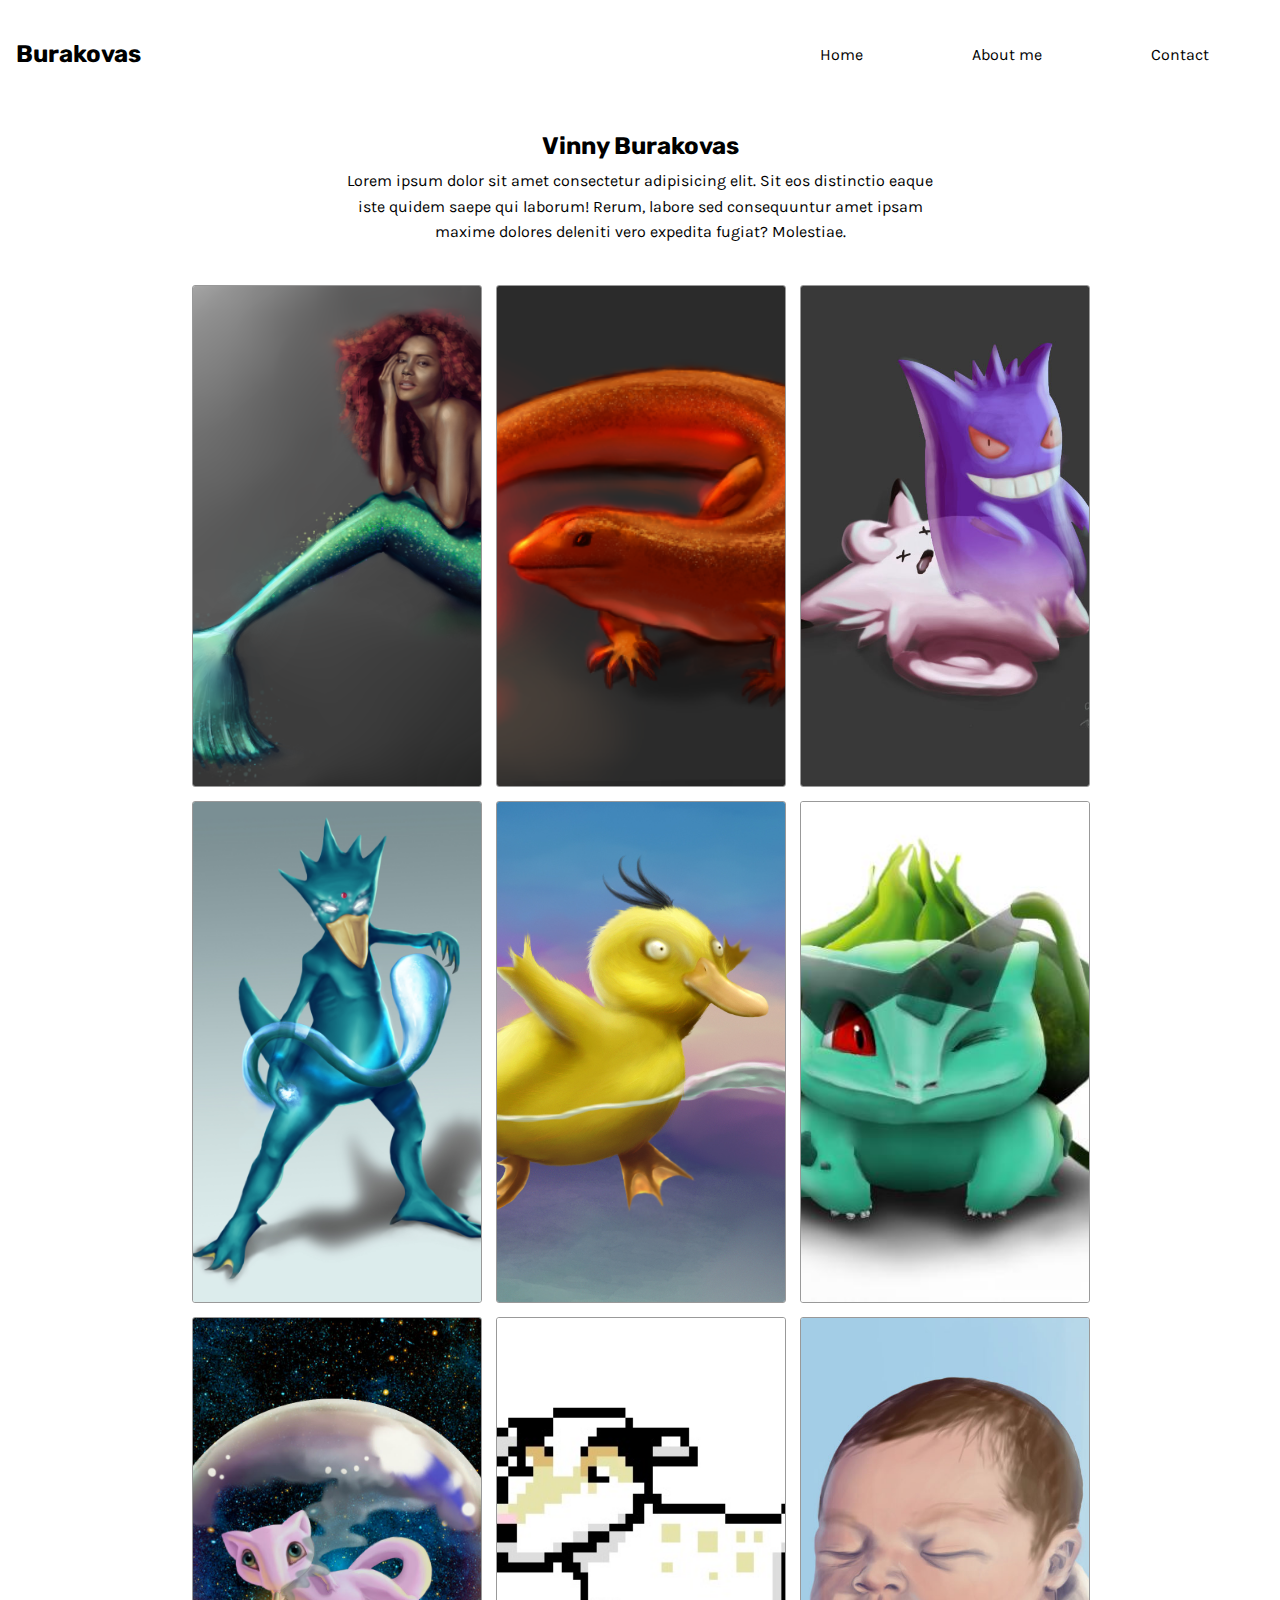
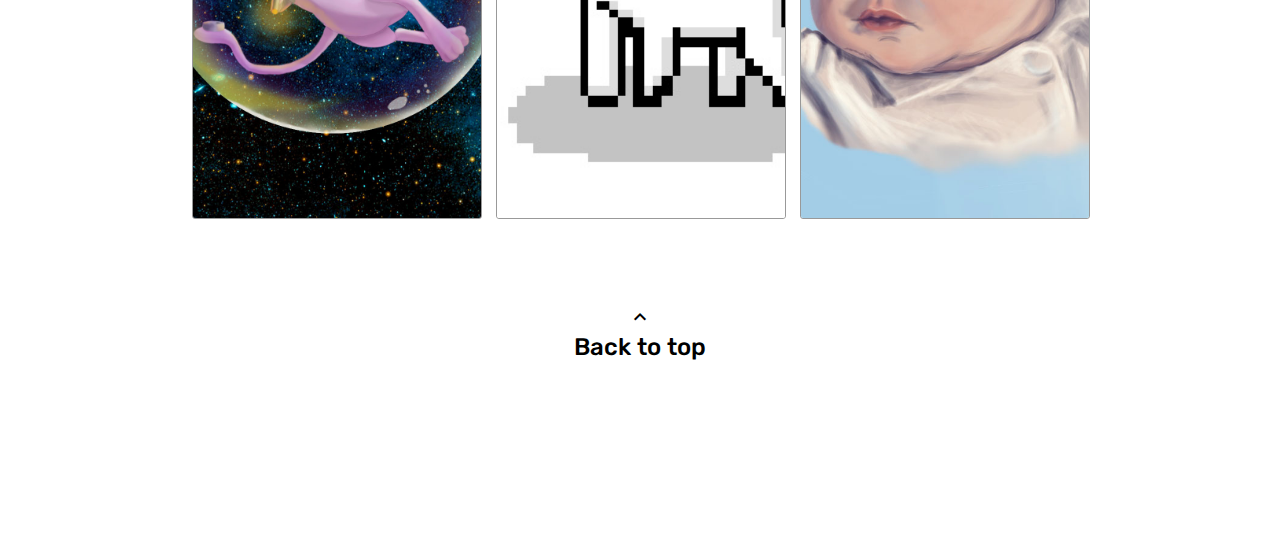
<file: index.html>
<!doctype html>

<html lang="en">
    <head>
        <meta charset="UTF-8" />
        <link rel="stylesheet" href="css/stylesheet.css">
        <meta name="viewport" content="width=device-width, initial-scale=1.0" />
        <title>Vinny Burakovas</title>
        <link
        href="https://fonts.googleapis.com/css2?family=Karla&family=Rubik:wght@400;700&display=swap"
        rel="stylesheet"
      />
      <link
        href="https://fonts.googleapis.com/icon?family=Material+Icons"
        rel="stylesheet"
      />
      </head>

<body>
    <a name="top"></a>
  
    <div class="grid-container">
        <nav>
            <a href="index.html" class="logo"><h1>Burakovas</h1></a>
            <ul>
              <li>
                <a href="index.html">Home</a>
                <a href="aboutme.html">About me</a>
                <a href="contact.html">Contact</a>
              </li>
            </ul>
            <div class="burger">
              <div class="line 1"></div>
              <div class="line 2"></div>
              <div class="line 3"></div>
            </div>
          </nav>
          <header>
            <h1>Vinny Burakovas</h1>
            <p>Lorem ipsum dolor sit amet consectetur adipisicing elit. Sit eos distinctio eaque iste quidem saepe qui laborum! Rerum, labore sed consequuntur amet ipsam maxime dolores deleniti vero expedita fugiat? Molestiae.</p>
        </header>
        <main>
            <section class="gallery">
                <figure><img src="img/black mermaid.png" alt="" class="gallery-img"></figure>
                <figure><img src="img/char.png" alt="" class="gallery-img"></figure>
                <figure><img src="img/clefa.jpg" alt="" class="gallery-img"></figure>
                <figure><img src="img/gloduck kily.jpg" alt="" class="gallery-img"></figure>
                <figure><img src="img/psy.jpg" alt="" class="gallery-img"></figure>
                <figure><img src="img/bulba.jpg" alt="" class="gallery-img"></figure>
                <figure><img src="img/mewww.jpg" alt="" class="gallery-img"></figure>
                <figure><img src="img/mascara.jpg" alt="" class="gallery-img"></figure>
                <figure><img src="img/bebê.jpg" alt="" class="gallery-img"></figure>
            </section>
        </main>
        <footer>
            <section class="take-me-up">
                <a href="#top"><i class="material-icons">keyboard_arrow_up</i></a>
                <h3>Back to top</h3>
              </section>
        </footer>
    </div>
    <script src="js/script.js"></script>
</body>
</html>
</file>
<file: css/stylesheet.css>
body,
h1,
h2,
h3,
h4,
h5,
p,
ul,
li,
a,
figure {
  padding: 0;
  margin: 0; }

h1,
h2,
h3,
h4,
h5 {
  font-family: "Rubik", sans-serif;
font-size: x-large; }

a {
  text-decoration: none; }

p {
  line-height: 1.6rem; }

a {
  color: black;
  transition: color 0.4s ease; }
  a:hover {
    color: rgb(0, 0, 0); }

a.logo {
  color: black; }

.portrait {
  display: none; }

/*Helper classes for my burgermenu*/
.nav-active {
  transform: translateX(0); }

.overflow-hidden {
  overflow: hidden; }

/*-------*/
div.grid-container {
  display: grid;
  grid-auto-rows: 12vh auto minmax(300px, auto) minmax(300px, auto);
  grid-template-areas: 
  "nav"
  "header"
  "main"
  "footer"; }

body {
  font-family: "Karla", sans-serif;
  overflow-x: hidden; }

  nav {
    background-color: #ffffff;
    padding: 0 1rem;
    grid-area: nav;
    display: flex;
    align-items: center;
    justify-content: space-between; }
  
  nav ul {
    list-style: none;
    width: 40%; }
    nav ul li {
      display: flex;
      justify-content: space-around; }

header {
  display: flex;
  justify-content: center;
  align-items: center;
  flex-direction: column;
  grid-area: header;
  background-color: #ffffff;
  padding: 1.5rem; }
  

header p {
  margin-top: 0.5rem;
  width: 70%;
  text-align: center; }

main {
  display: flex;
  justify-content: center;
  align-items: center;
  flex-direction: column;
  grid-area: main;
  padding: 1rem 0; }
  main form {
    display: flex;
    flex-direction: column; }
    main form input {
      height: 1.6rem;
      border: solid 1pxrgb(206, 167, 211);;
      background-color: rgb(255, 255, 255);
      border-radius: 5px;
      margin: 0.5rem 0; }
    main form textarea {
      border: solid 1px grrgb(206, 167, 211);;
      background-color: rgb(255, 255, 255);
      border-radius: 5px;
      margin-top: 0.5rem; }
  main p {
    width: 100%;
    text-align: center;
    margin-top: 0.5rem; }
    main p:first-of-type {
      margin: 0.1rem 0 0 0; }
  main section.gallery {
    margin: 0 auto;
    width: 70%;
    display: grid;
    grid-template-columns: 1fr 1fr 1fr;
    grid-auto-rows: 500px;
    gap: 1rem; }
    main section.gallery img.gallery-img {
      border-radius: 3px;
      object-fit: cover;
      width: 100%;
      height: 100%;
      border: 1px solid rgba(0, 0, 0, 0.4); }
      main section.gallery img.gallery-img:hover {
      
        position: fixed;
  top: 50%;
  left: 50%;
  /* bring your own prefixes */
  transform: translate(-50%, -50%);
  height: 700px;
  width: 700px;
      }

footer {
  
  grid-area: footer;
  background-color: rgb(255, 255, 255); 
  display: flex;
  justify-content: center;
  align-items: center;
  flex-direction: column;
  height: 200px;
  
}
  
  section.take-me-up {
    display: flex;
    justify-content: center;
    align-items: center;
    flex-direction: column;
    padding: 0.8rem;
    
    background-color: rgb(255, 255, 255); }
    section.take-me-up h3 {
        font-weight: 500; }

div.burger div.line {
  margin: 0.1rem 0;
  width: 25px;
  height: 4px;
  background-color: black;
  border-radius: 2px; }

@media screen and (min-width: 800px) {
  nav div.burger {
    display: none; }
  header p {
    width: 50%; }
  main.index-main section.gallery {
    width: 80%;
    margin: 0 auto;
    display: grid;
    grid-template-columns: repeat(4, 1fr);
    grid-auto-rows: 300px;
    gap: 2rem; }
  main.index-main p {
    width: 50%;
    text-align: center; }
    main.index-main p:first-of-type {
      margin: 0.1rem 0 0.4rem 0; }
  main.about-me-main {
    flex-direction: column;
    width: 60%;
    margin: 0 auto; }
    main.about-me-main p:nth-child(4) {
      margin-top: 0.5rem; }
  main.contact-main {
    flex-direction: row;
    padding: 1rem 5rem;
    justify-content: space-around; }
  main.contact-main img.portrait {
    display: block;
    width: 400px; } }
      
  main.about-me-main {
    flex-direction: row;
    padding: 1rem 5rem;
    justify-content: space-between; }
  main.about-me-main img.portrait {
    display: block;
  width: 350px;
margin-right: 110px; }
  
  .aboutmetext {
    text-align: center;
  }

        
        


@media screen and (max-width: 799px) {

  nav ul {
    position: fixed;
    background-color: #ffffff;
    right: 0;
    height: 88vh;
    top: 12vh;
    width: 100%;
    transform: translateX(100%);
    transition: transform 0.5s ease; }
    nav ul li {
      width: 100%;
      height: 100%;
      display: flex;
      flex-direction: column;
      align-items: center;
      justify-content: space-around; } 

      main section.gallery {
        margin: 0 auto;
        width: 90%;
        display: grid;
        grid-template-columns: 1fr;
        grid-auto-rows: 500px;
        gap: 1rem; }
    
    }
</file>
